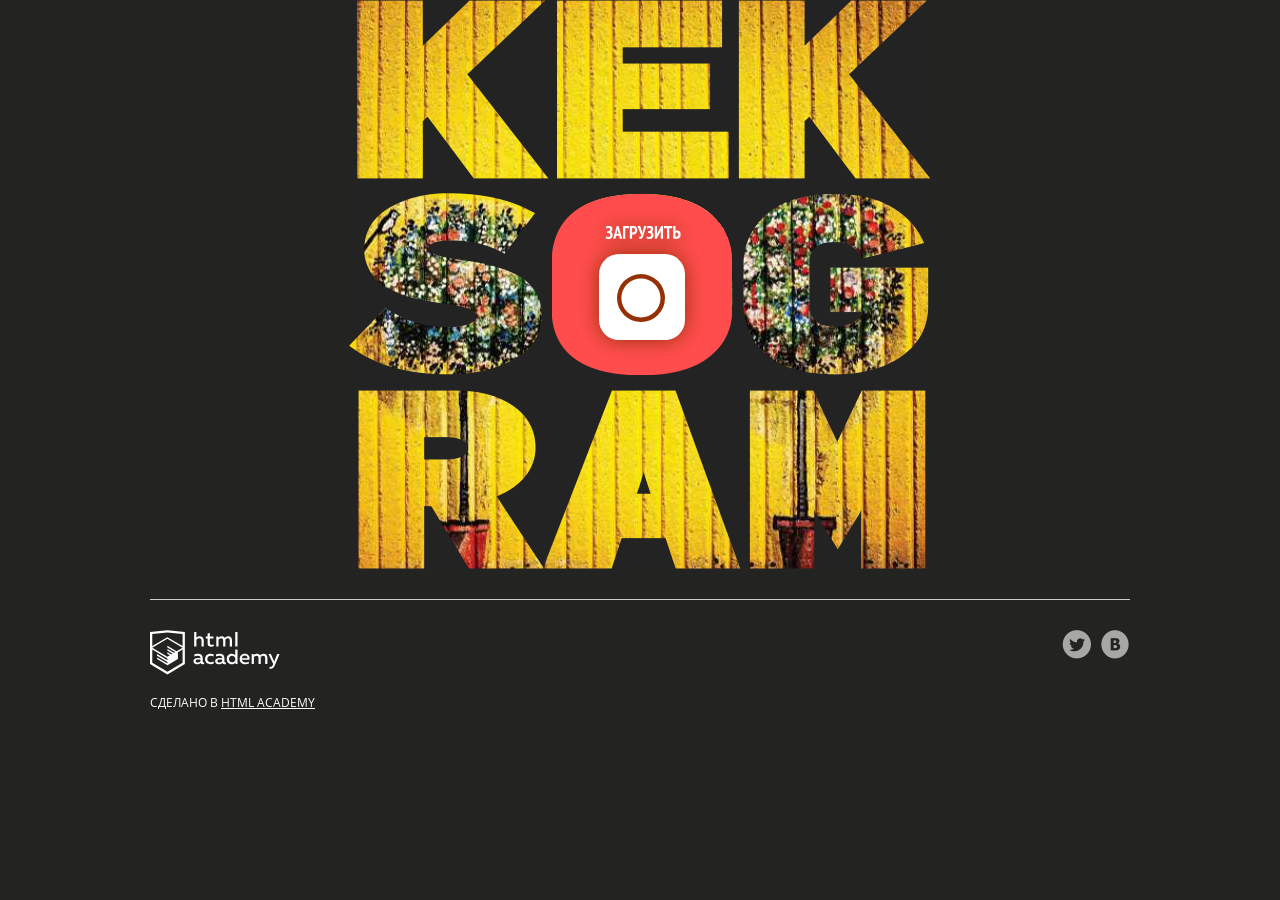
<file: 10/index.html>
<!DOCTYPE html>
<html lang="ru">
<head>
  <meta charset="utf-8">
  <meta name="viewport" content="width=device-width,initial-scale=1">
  <link rel="stylesheet" href="css/normalize.css">
  <link rel="stylesheet" href="css/style.css">
  <link rel="stylesheet" href="./vendor/nouislider/nouislider.css">
  <link rel="shortcut icon" href="favicon.ico" type="image/x-icon">
  <title>Кекстаграм</title>
  <base href="https://htmlacademy-javascript.github.io/1892769-kekstagram-simple-27/10/">
</head>

<body>
  <main>

    <!-- Контейнер для изображений от других пользователей -->
    <section class="pictures  container">
      <h2 class="pictures__title  visually-hidden">Фотографии других пользователей</h2>

      <!-- Поле для загрузки нового изображения на сайт -->
      <section class="img-upload">
        <div class="img-upload__wrapper">
          <h2 class="img-upload__title  visually-hidden">Загрузка фотографии</h2>
          <form class="img-upload__form" id="upload-select-image" method="post" enctype="multipart/form-data" autocomplete="off" action="https://27.javascript.pages.academy/kekstagram-simple">

            <!-- Изначальное состояние поля для загрузки изображения -->
            <fieldset class="img-upload__start">
              <input type="file" id="upload-file" class="img-upload__input  visually-hidden" name="filename" required>
              <label for="upload-file" class="img-upload__label  img-upload__control">Загрузить</label>
            </fieldset>

            <!-- Форма редактирования изображения -->
            <div class="img-upload__overlay  hidden">
              <div class="img-upload__wrapper">
                <div class="img-upload__preview-container">

                  <!-- Изменение размера изображения -->
                  <fieldset class="img-upload__scale  scale">
                    <button type="button" class="scale__control  scale__control--smaller">Уменьшить</button>
                    <input type="text" class="scale__control  scale__control--value" title="Image Scale" name="scale" readonly>
                    <button type="button" class="scale__control  scale__control--bigger">Увеличить</button>
                  </fieldset>

                  <!-- Предварительный просмотр изображения -->
                  <div class="img-upload__preview">
                    <img src="img/upload-default-image.jpg" alt="Предварительный просмотр фотографии">
                  </div>

                  <!-- Изменение глубины эффекта, накладываемого на изображение -->
                  <fieldset class="img-upload__effect-level  effect-level">
                    <input class="effect-level__value" type="number" step="any" name="effect-level" value="">
                    <div class="effect-level__slider"></div>
                  </fieldset>

                  <!-- Кнопка для закрытия формы редактирования изображения -->
                  <button type="reset" class="img-upload__cancel  cancel" id="upload-cancel">Закрыть</button>
                </div>

                <!-- Наложение эффекта на изображение -->
                <fieldset class="img-upload__effects  effects">
                  <ul class="effects__list">
                    <li class="effects__item">
                      <input type="radio" class="effects__radio  visually-hidden" name="effect" id="effect-none" value="none" checked>
                      <label for="effect-none" class="effects__label">
                        <span class="effects__preview  effects__preview--none">Превью фото без эффекта</span>
                        Оригинал
                      </label>
                    </li>
                    <li class="effects__item">
                      <input type="radio" class="effects__radio  visually-hidden" name="effect" id="effect-chrome" value="chrome">
                      <label for="effect-chrome" class="effects__label">
                        <span class="effects__preview  effects__preview--chrome">Превью эффекта Хром</span>
                        Хром
                      </label>
                    </li>
                    <li class="effects__item">
                      <input type="radio" class="effects__radio  visually-hidden" name="effect" id="effect-sepia" value="sepia">
                      <label for="effect-sepia" class="effects__label">
                        <span class="effects__preview  effects__preview--sepia">Превью эффекта Сепия</span>
                        Сепия
                      </label>
                    </li>
                    <li class="effects__item">
                      <input type="radio" class="effects__radio  visually-hidden" name="effect" id="effect-marvin" value="marvin">
                      <label for="effect-marvin" class="effects__label">
                        <span class="effects__preview  effects__preview--marvin">Превью эффекта Марвин</span>
                        Марвин
                      </label>
                    </li>
                    <li class="effects__item">
                      <input type="radio" class="effects__radio  visually-hidden" name="effect" id="effect-phobos" value="phobos">
                      <label for="effect-phobos" class="effects__label">
                        <span class="effects__preview  effects__preview--phobos">Превью эффекта Фобос</span>
                        Фобос
                      </label>
                    </li>
                    <li class="effects__item">
                      <input type="radio" class="effects__radio  visually-hidden" name="effect" id="effect-heat" value="heat">
                      <label for="effect-heat" class="effects__label">
                        <span class="effects__preview  effects__preview--heat">Превью эффекта Зной</span>
                        Зной
                      </label>
                    </li>
                  </ul>
                </fieldset>

                <!-- Добавление комментария к изображению -->
                <fieldset class="img-upload__text text">
                    <textarea class="text__description" name="description" placeholder="Ваш комментарий..." required
                              data-pristine-required-message="Обязательное поле"
                              ></textarea>
                </fieldset>

                <!-- Кнопка для отправки данных на сервер -->
                <button type="submit" class="img-upload__submit" id="upload-submit">Опубликовать</button>
              </div>
            </div>
          </form>
        </div>
      </section>

      <!-- Здесь будут изображения других пользователей -->

    </section>
  </main>

  <footer class="page-footer  container">
    <div class="page-footer__wrapper">
      <div class="page-footer__copyright  copyright">
        <a class="copyright__link  copyright__link--image" href="https://htmlacademy.ru/intensive/javascript"><img src="img/htmla-logo.svg" width="130" height="45" alt="HTML Academy"></a>
        <p>Сделано в <a class="copyright__link  copyright__link--text" href="https://htmlacademy.ru/intensive/javascript">HTML Academy</a></p>
      </div>
      <ul class="page-footer__contacts  contacts">
        <li><a href="https://twitter.com/htmlacademy_ru" class="contacts__link  contacts__link--twitter">Twitter</a></li>
        <li><a href="https://vk.com/htmlacademy" class="contacts__link  contacts__link--vk">VK</a></li>
      </ul>
    </div>
  </footer>

  <!-- Шаблон изображения случайного пользователя -->
  <template id="picture">
    <a href="#" class="picture">
      <img class="picture__img" src="" width="182" height="182" alt="Случайная фотография">
      <p class="picture__info">
        <span class="picture__comments"></span>
        <span class="picture__likes"></span>
      </p>
    </a>
  </template>

  <!-- Сообщение с ошибкой загрузки изображения -->
  <template id="error">
    <section class="error">
      <div class="error__inner inner">
        <h2 class="error__title">Ошибка загрузки файла</h2>
        <button type="button" class="error__button">Попробовать ещё раз</button>
      </div>
    </section>
  </template>

  <!-- Сообщение об успешной загрузке изображения -->
  <template id="success">
    <section class="success">
      <div class="success__inner inner">
        <h2 class="success__title">Изображение успешно загружено</h2>
        <button type="button" class="success__button">Круто!</button>
      </div>
    </section>
  </template>
  <script src="./node_modules/pristinejs/dist/pristine.min.js"></script>
  <script src="./vendor/nouislider/nouislider.js"></script>
  <script src="./js/main.js" type="module"></script>
</body>
</html>
</file>
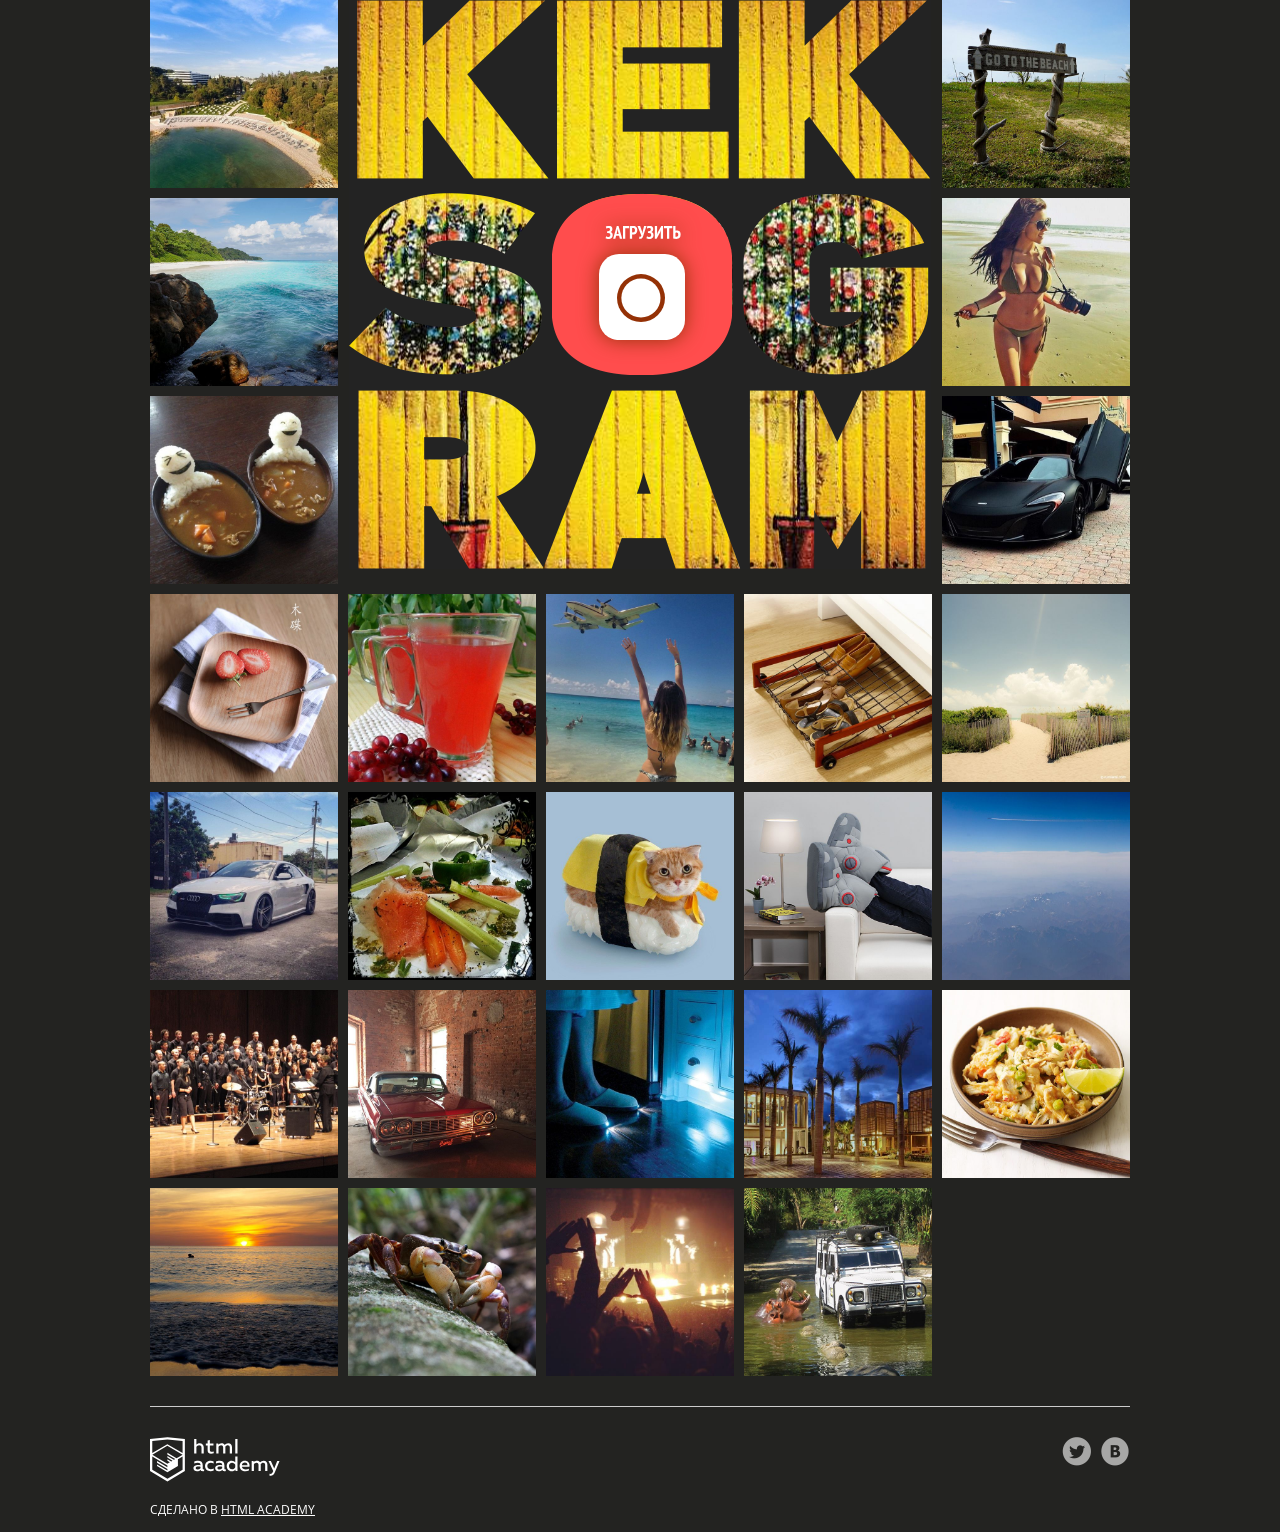
<file: 5/index.html>
<!DOCTYPE html>
<html lang="ru">
<head>
  <meta charset="utf-8">
  <meta name="viewport" content="width=device-width,initial-scale=1">
  <link rel="stylesheet" href="css/normalize.css">
  <link rel="stylesheet" href="css/style.css">
  <link rel="shortcut icon" href="favicon.ico" type="image/x-icon">
  <title>Кекстаграм</title>
  <base href="https://htmlacademy-javascript.github.io/1892769-kekstagram-simple-27/5/">
</head>

<body>
  <main>

    <!-- Контейнер для изображений от других пользователей -->
    <section class="pictures  container">
      <h2 class="pictures__title  visually-hidden">Фотографии других пользователей</h2>

      <!-- Поле для загрузки нового изображения на сайт -->
      <section class="img-upload">
        <div class="img-upload__wrapper">
          <h2 class="img-upload__title  visually-hidden">Загрузка фотографии</h2>
          <form class="img-upload__form" id="upload-select-image" method="post" enctype="multipart/form-data" autocomplete="off">

            <!-- Изначальное состояние поля для загрузки изображения -->
            <fieldset class="img-upload__start">
              <input type="file" id="upload-file" class="img-upload__input  visually-hidden" name="filename" required>
              <label for="upload-file" class="img-upload__label  img-upload__control">Загрузить</label>
            </fieldset>

            <!-- Форма редактирования изображения -->
            <div class="img-upload__overlay  hidden">
              <div class="img-upload__wrapper">
                <div class="img-upload__preview-container">

                  <!-- Изменение размера изображения -->
                  <fieldset class="img-upload__scale  scale">
                    <button type="button" class="scale__control  scale__control--smaller">Уменьшить</button>
                    <input type="text" class="scale__control  scale__control--value" value="55%" title="Image Scale" name="scale" readonly>
                    <button type="button" class="scale__control  scale__control--bigger">Увеличить</button>
                  </fieldset>

                  <!-- Предварительный просмотр изображения -->
                  <div class="img-upload__preview">
                    <img src="img/upload-default-image.jpg" alt="Предварительный просмотр фотографии">
                  </div>

                  <!-- Изменение глубины эффекта, накладываемого на изображение -->
                  <fieldset class="img-upload__effect-level  effect-level">
                    <input class="effect-level__value" type="number" step="any" name="effect-level" value="">
                    <div class="effect-level__slider"></div>
                  </fieldset>

                  <!-- Кнопка для закрытия формы редактирования изображения -->
                  <button type="reset" class="img-upload__cancel  cancel" id="upload-cancel">Закрыть</button>
                </div>

                <!-- Наложение эффекта на изображение -->
                <fieldset class="img-upload__effects  effects">
                  <ul class="effects__list">
                    <li class="effects__item">
                      <input type="radio" class="effects__radio  visually-hidden" name="effect" id="effect-none" value="none" checked>
                      <label for="effect-none" class="effects__label">
                        <span class="effects__preview  effects__preview--none">Превью фото без эффекта</span>
                        Оригинал
                      </label>
                    </li>
                    <li class="effects__item">
                      <input type="radio" class="effects__radio  visually-hidden" name="effect" id="effect-chrome" value="chrome">
                      <label for="effect-chrome" class="effects__label">
                        <span class="effects__preview  effects__preview--chrome">Превью эффекта Хром</span>
                        Хром
                      </label>
                    </li>
                    <li class="effects__item">
                      <input type="radio" class="effects__radio  visually-hidden" name="effect" id="effect-sepia" value="sepia">
                      <label for="effect-sepia" class="effects__label">
                        <span class="effects__preview  effects__preview--sepia">Превью эффекта Сепия</span>
                        Сепия
                      </label>
                    </li>
                    <li class="effects__item">
                      <input type="radio" class="effects__radio  visually-hidden" name="effect" id="effect-marvin" value="marvin">
                      <label for="effect-marvin" class="effects__label">
                        <span class="effects__preview  effects__preview--marvin">Превью эффекта Марвин</span>
                        Марвин
                      </label>
                    </li>
                    <li class="effects__item">
                      <input type="radio" class="effects__radio  visually-hidden" name="effect" id="effect-phobos" value="phobos">
                      <label for="effect-phobos" class="effects__label">
                        <span class="effects__preview  effects__preview--phobos">Превью эффекта Фобос</span>
                        Фобос
                      </label>
                    </li>
                    <li class="effects__item">
                      <input type="radio" class="effects__radio  visually-hidden" name="effect" id="effect-heat" value="heat">
                      <label for="effect-heat" class="effects__label">
                        <span class="effects__preview  effects__preview--heat">Превью эффекта Зной</span>
                        Зной
                      </label>
                    </li>
                  </ul>
                </fieldset>

                <!-- Добавление комментария к изображению -->
                <fieldset class="img-upload__text text">
                    <textarea class="text__description" name="description" placeholder="Ваш комментарий..."></textarea>
                </fieldset>

                <!-- Кнопка для отправки данных на сервер -->
                <button type="submit" class="img-upload__submit" id="upload-submit">Опубликовать</button>
              </div>
            </div>
          </form>
        </div>
      </section>

      <!-- Здесь будут изображения других пользователей -->

    </section>
  </main>

  <footer class="page-footer  container">
    <div class="page-footer__wrapper">
      <div class="page-footer__copyright  copyright">
        <a class="copyright__link  copyright__link--image" href="https://htmlacademy.ru/intensive/javascript"><img src="img/htmla-logo.svg" width="130" height="45" alt="HTML Academy"></a>
        <p>Сделано в <a class="copyright__link  copyright__link--text" href="https://htmlacademy.ru/intensive/javascript">HTML Academy</a></p>
      </div>
      <ul class="page-footer__contacts  contacts">
        <li><a href="https://twitter.com/htmlacademy_ru" class="contacts__link  contacts__link--twitter">Twitter</a></li>
        <li><a href="https://vk.com/htmlacademy" class="contacts__link  contacts__link--vk">VK</a></li>
      </ul>
    </div>
  </footer>

  <!-- Шаблон изображения случайного пользователя -->
  <template id="picture">
    <a href="#" class="picture">
      <img class="picture__img" src="" width="182" height="182" alt="Случайная фотография">
      <p class="picture__info">
        <span class="picture__comments"></span>
        <span class="picture__likes"></span>
      </p>
    </a>
  </template>

  <!-- Сообщение с ошибкой загрузки изображения -->
  <template id="error">
    <section class="error">
      <div class="error__inner">
        <h2 class="error__title">Ошибка загрузки файла</h2>
        <button type="button" class="error__button">Попробовать ещё раз</button>
      </div>
    </section>
  </template>

  <!-- Сообщение об успешной загрузке изображения -->
  <template id="success">
    <section class="success">
      <div class="success__inner">
        <h2 class="success__title">Изображение успешно загружено</h2>
        <button type="button" class="success__button">Круто!</button>
      </div>
    </section>
  </template>
  <script src="./js/main.js" type="module"></script>
</body>
</html>
</file>
<file: 10/css/style.css>
/* Общие стили. Каркас
  ========================================================================== */

@font-face {
  font-family: "Open Sans";
  src: url("../fonts/OpenSansCondensed-Bold.woff2") format("woff2"),
      url("../fonts/OpenSansCondensed-Bold.woff") format("woff");
  font-weight: 700;
  font-style: normal;
  font-display: swap;
}

@font-face {
  font-family: "Open Sans";
  src: url("../fonts/OpenSans-Regular.woff2") format("woff2"),
      url("../fonts/OpenSans-Regular.woff") format("woff");
  font-weight: 400;
  font-style: normal;
  font-display: swap;
}

*,
*::before,
*::after {
  -webkit-box-sizing: border-box;
          box-sizing: border-box;
}

body {
  font-family: "Open Sans", "Arial", sans-serif;
  font-weight: 400;
  font-size: 14px;
  line-height: 20px;
  color: #ffffff;
  text-transform: uppercase;

  background-color: #232321;
}

main {
  position: relative;
}

.content-box-component {
  -webkit-box-sizing: content-box;
          box-sizing: content-box;
}

.container {
  width: 1360px;
  margin: 0 auto;
}

.modal-open {
  height: 100vh;
  overflow: hidden;
}


/**
  * Кнопка закрытия модального окна
  */

.cancel {
  display: block;
  margin: 0;
  padding: 0;

  width: 42px;
  height: 42px;

  font-size: 0;

  background-color: rgba(255, 255, 255, 0.2);
  background-image: url("../img/icon-cross.svg");
  background-position: center;
  background-repeat: no-repeat;

  border: 0;
  border-radius: 2px;

  opacity: 0.6;
}

.cancel:hover,
.cancel:focus {
  background-color: rgba(255, 255, 255, 0.4);
  opacity: 1;
}

.cancel:active {
  -webkit-transform: translateY(1px);
      -ms-transform: translateY(1px);
          transform: translateY(1px);
}


/**
  * Оверлей под экранами
  */

.overlay {
  position: fixed;
  top: 0;
  left: 0;
  z-index: 2;

  -webkit-box-sizing: border-box;
          box-sizing: border-box;

  width: 100%;
  height: 100%;
  padding-top: 60px;
  overflow: auto;

  background-color: rgba(0, 0, 0, 0.8);
}


/* Блок с фильтрами изображений других пользователей
    ========================================================================== */

.img-filters {
  padding: 20px 0;

  display: -webkit-box;
  display: -ms-flexbox;
  display: flex;

  -webkit-box-pack: center;
      -ms-flex-pack: center;
    justify-content: center;
}

.img-filters--inactive {
  opacity: 0;
}

.img-filters__button {
  padding: 5px 15px;

  font-family: "Open Sans", "Arial", sans-serif;
  font-weight: 700;
  font-size: 18px;
  line-height: auto;
  text-transform: uppercase;

  cursor: pointer;
  background-color: #232321;
  border: none;
}

.img-filters__button:active,
.img-filters__button--active {
  color: #ff4e4e;

  background-color: #ffffff;
  border-radius: 2px;
}

.img-filters__label {
  padding: 5px 15px;

  font-family: "Open Sans", "Arial", sans-serif;
  font-weight: 700;
  font-size: 18px;
  line-height: auto;

  cursor: pointer;
}

.img-filters__radio:focus + .img-filters__label {
  outline: auto 5px highlight;
}

.img-filters__radio:checked + .img-filters__label {
  color: #ff4e4e;
  text-decoration: none;

  background-color: #ffffff;
  border-radius: 2px;
}


/* Блок, в котором размещаются фотографии других пользователей
    ========================================================================== */

.pictures {
  display: -ms-grid;
  display: grid;
  grid-gap: 10px;

  -ms-grid-columns: (1fr)[7];
      grid-template-columns: repeat(7, 1fr);
}

.picture {
  position: relative;
  line-height: 0;
}

.picture__img {
  max-width: auto;
  width: 100%;
  height: auto;
}

.picture__info {
  display: none;

  margin: 0;
  padding: 15px;
  position: absolute;
  bottom: 10px;
  left: 50%;

  background-color: rgba(0, 0, 0, 0.5);
  border-radius: 5px;

  -webkit-transform: translateX(-50%);
      -ms-transform: translateX(-50%);
          transform: translateX(-50%);
}

.picture:hover .picture__info,
.picture:focus .picture__info {
  display: -webkit-box;
  display: -ms-flexbox;
  display: flex;
}

.picture__comments,
.picture__likes {
  padding-left: 30px;
  position: relative;

  font-family: "Open Sans", "Arial", sans-serif;
  font-weight: 400;
  color: #ffffff;
}

.picture__comments {
  margin-right: 10px;
}

.picture__comments::before,
.picture__likes::before {
  content: "";
  position: absolute;
  left: 5px;
  top: -7px;

  background-image: url("../img/sprite.png");
  background-repeat: no-repeat;
}

.picture__comments::before {
  width: 20px;
  height: 16px;

  background-position: -5px -5px;
}

.picture__likes::before {
  width: 20px;
  height: 16px;

  background-position: -5px -31px;
}


/* Поле для загрузки нового изображения
    ========================================================================== */

.img-upload {
  -ms-grid-column: 3;
  -ms-grid-column-span: 3;
  grid-column: 3 / span 3;

  -ms-grid-row: 1;
  -ms-grid-row-span: 3;
  grid-row: 1 / span 3;
}

.img-upload__wrapper {
  margin: 0 auto;
  padding-bottom: 60px;
  width: 582px;

  text-align: center;
}

.img-upload__form {
  position: relative;
  min-height: 569px;

  background-color: #eed21e;
  background-image: url("../img/logo-background-1.jpg");
  background-repeat: no-repeat;
  background-position: center;

  border: none;
}

.img-upload__start {
  position: relative;

  margin: 0;
  padding: 0;
  min-height: 569px;

  background-image: url("../img/logo-mask.png");
  background-repeat: no-repeat;
  background-position: center;

  border: none;
}

.img-upload__label {
  position: absolute;

  top: 194px;
  left: 203px;

  width: 180px;
  height: 181px;

  font-size: 0;

  background-image: url("../img/upload-button-bg.png");
  background-repeat: no-repeat;
  background-position: center;

  cursor: pointer;
}

.img-upload__label::after {
  content: "";
  position: absolute;

  top: 32px;
  left: 47px;

  width: 86px;
  height: 114px;

  background-image: url("../img/upload-button.svg");
  background-repeat: no-repeat;
  background-position: center;

  -webkit-filter: drop-shadow(0 0 10px #943106);
          filter: drop-shadow(0 0 10px #943106);
}

.img-upload__label:hover::after,
.img-upload__label:active::after {
  -webkit-filter: drop-shadow(0 0 10px #622104);
          filter: drop-shadow(0 0 10px #622104);

  -webkit-transform: scale(1.1);
      -ms-transform: scale(1.1);
          transform: scale(1.1);
}

.img-upload__input:focus + .img-upload__label {
  outline: auto 5px highlight;
}


/* Окно для редактирования изображения
    ========================================================================== */

.img-upload__overlay {
  position: fixed;
  top: 0;
  left: 0;
  z-index: 2;

  -webkit-box-sizing: border-box;
          box-sizing: border-box;

  width: 100%;
  height: 100%;

  padding-top: 60px;
  overflow: auto;

  background-color: rgba(0, 0, 0, 0.8);
}

.img-upload__preview-container {
  position: relative;
  margin-bottom: 30px;
}


/**
  * Кнопки изменения масштаба изобраения
  */

.img-upload__scale {
  position: absolute;
  top: 0;
  left: 50%;
  z-index: 1;

  font-family: "Open Sans", "Arial", sans-serif;
  font-weight: 400;

  -webkit-transform: translateX(-50%);
      -ms-transform: translateX(-50%);
          transform: translateX(-50%);
}

.scale {
  margin: 0;
  padding: 10px;

  font-size: 0;
  border: 0;
}

.scale__control {
  position: relative;

  width: 33px;
  height: 33px;
  margin: 0;
  padding: 0;

  text-align: center;
  vertical-align: middle;

  background-color: rgba(0, 0, 0, 0.6);
  border: 0;
}

.scale__control:hover,
.scale__control:focus {
  background-color: rgba(0, 0, 0, 0.3);
}

.scale__control:active {
  -webkit-transform: translateY(1px);
      -ms-transform: translateY(1px);
          transform: translateY(1px);
}

.scale__control--smaller {
  border-radius: 50% 0 0 50%;
}

.scale__control--smaller::before {
  content: "–";
  position: absolute;
  top: 50%;
  left: 50%;

  font-size: 20px;
  line-height: 0;
  color: #ffffff;

  -webkit-transform: translate(-50%, -50%);
      -ms-transform: translate(-50%, -50%);
          transform: translate(-50%, -50%);
}

.scale__control--value {
  width: 60px;

  font-size: 16px;
  color: #ffffff;

  border: solid rgba(255, 255, 255, 0.5);
  border-width: 0 2px;
}

.scale__control--bigger {
  border-radius: 0 50% 50% 0;
}

.scale__control--bigger::before {
  content: "+";
  position: absolute;
  top: 50%;
  left: 50%;

  font-size: 20px;
  line-height: 0;
  color: #ffffff;

  -webkit-transform: translate(-50%, -50%);
      -ms-transform: translate(-50%, -50%);
          transform: translate(-50%, -50%);
}


/**
  * Превью изображения
  */

.img-upload__preview {
  display: -webkit-box;
  display: -ms-flexbox;
  display: flex;
  -webkit-box-align: center;
      -ms-flex-align: center;
        align-items: center;
  -webkit-box-pack: center;
      -ms-flex-pack: center;
    justify-content: center;

  width: 600px;
  height: 600px;

  background-color: #ffffff;
}

.img-upload__preview img {
  display: block;
  max-width: 600px;
  max-height: 600px;
}


/**
  * Шкала регулирования глубины фильтра
  */

.effect-level {
  position: absolute;
  bottom: 9px;
  left: 50%;

  padding: 7px 11px 0;

  width: 495px;
  height: 34px;

  font-size: 12px;
  text-align: center;
  color: #ffffff;
  white-space: nowrap;

  background-color: rgba(0, 0, 0, 0.6);
  border-radius: 34px;

  -webkit-transform: translateX(-50%);
      -ms-transform: translateX(-50%);
          transform: translateX(-50%);
}

.effect-level .noUi-target {
  border-radius: 16px;
}

.effect-level .noUi-connects {
  border-radius: 13px;
}

.effect-level .noUi-connect {
  background: #ffe753;
}

.effect-level__value {
  display: none;
}


/**
  * Блок с эффектами, которые можно применить к изображению
  */

.effects {
  margin: 0;
  padding: 0;
  margin-bottom: 30px;
  border: none;
}

.effects__list {
  margin: 0;
  padding: 0;

  display: -webkit-box;
  display: -ms-flexbox;
  display: flex;

  -webkit-box-pack: center;
      -ms-flex-pack: center;
    justify-content: center;

  list-style: none;
  text-align: center;
}

.effects__item {
  margin-right: 5px;
}

.effects__label {
  font-family: "Open Sans", "Arial", sans-serif;
  font-weight: 700;

  cursor: pointer;
}

.effects__label:hover,
.effects__label:focus,
.effects__radio:checked + .effects__label {
  color: #ffe753;
}

.effects__preview {
  display: block;
  width: 70px;
  height: 70px;
  margin-bottom: 5px;

  overflow: hidden;

  font-size: 0;

  background-color: #314359;
  background-image: url("../img/upload-default-image.jpg");
  background-repeat: no-repeat;
  background-position: center;
  background-size: 100% auto;

  border: solid 5px transparent;
  border-radius: 5px;
}

.effects__preview:last-of-type {
  margin-right: 0;
}

.effects__radio:checked + .effects__label .effects__preview {
  border: 5px solid #ffe753;
}

.effects__radio:focus + .effects__label .effects__preview {
  outline: auto 5px highlight;
}

.effects__preview--chrome {
  -webkit-filter: grayscale(1);
          filter: grayscale(1);
}

.effects__preview--sepia {
  -webkit-filter: sepia(1);
          filter: sepia(1);
}

.effects__preview--marvin {
  -webkit-filter: invert(100%);
          filter: invert(100%);
}

.effects__preview--phobos {
  -webkit-filter: blur(3px);
          filter: blur(3px);
}

.effects__preview--heat {
  -webkit-filter: brightness(3);
          filter: brightness(3);
}


/**
  * Блок добавления хэштегов и комментария к изображению
  */

.text {
  margin: 0;
  padding: 0 0 48px 0;
  position: relative;
  text-align: center;
  border: none;
}

.text__hashtags {
  width: 450px;

  margin: 0 auto;
  margin-bottom: 20px;
  padding: 5px 10px;

  font-family: "Open Sans", "Arial", sans-serif;
  font-weight: 400;
  color: #000000;

  border-radius: 5px;
}

.text__description {
  width: 450px;
  height: 100px;

  margin: 0 auto;
  padding: 15px 10px;

  font-family: "Open Sans", "Arial", sans-serif;
  font-weight: 400;
  color: #000000;

  border-radius: 5px;
}

.text__error {
  position: absolute;
  bottom: 0;
  left: 50%;
  transform: translateX(-50%);
}

/**
  * Кнопка для отправки изображения
  */

.img-upload__submit {
  padding: 10px 20px;

  color: #ffe753;
  text-align: center;
  text-transform: uppercase;
  font-family: "Open Sans", "Arial", sans-serif;
  font-weight: 700;

  background-color: rgba(255, 231, 82, 0.2);

  border: 0;
  border-radius: 4px;
}

.img-upload__submit:hover,
.img-upload__submit:focus {
  background-color: rgba(255, 231, 82, 0.4);
}

.img-upload__submit:active {
  -webkit-transform: translateY(1px);
      -ms-transform: translateY(1px);
          transform: translateY(1px);
}

.img-upload__submit:disabled,
.img-upload__submit--disabled {
  opacity: 0.3;
}


/*
  * Кнопка для закрытия окна редактирования изображения
  */

.img-upload__cancel {
  position: absolute;
  top: 0;
  left: 610px;
}

.img-upload__cancel:active {
  -webkit-transform: translateY(1px);
      -ms-transform: translateY(1px);
          transform: translateY(1px);
}


/* Окно полноэкранного просмотра изображения
    ========================================================================== */

.big-picture__preview {
  position: absolute;
  top: 60px;
  left: 50%;

  max-width: 600px;
  min-height: 600px;

  padding-bottom: 60px;

  -webkit-transform: translateX(-50%);
      -ms-transform: translateX(-50%);
          transform: translateX(-50%);
}

.big-picture__img img {
  display: block;
}

.social {
  display: -webkit-box;
  display: -ms-flexbox;
  display: flex;

  -webkit-box-orient: vertical;
  -webkit-box-direction: normal;
      -ms-flex-direction: column;
          flex-direction: column;

  max-width: 600px;

  color: #000000;
  font-family: "Open Sans", "Arial", sans-serif;
  font-weight: 400;
  text-transform: none;

  background-color: #ffffff;
}


/*
  * Подпись к изображению
  */

.social__header {
  padding: 15px 15px;

  display: -webkit-box;
  display: -ms-flexbox;
  display: flex;

  -webkit-box-pack: start;
      -ms-flex-pack: start;
    justify-content: flex-start;

  -webkit-box-align: center;
      -ms-flex-align: center;
        align-items: center;

  border-bottom: 1px solid #cccccc;
}

.social__picture {
  display: block;
  -ms-flex-negative: 0;
        flex-shrink: 0;
  margin-right: 15px;
}

.social__caption {
  margin: 0;
  margin-right: 15px;
}

.social__likes {
  margin: 0;
  margin-left: auto;
  min-width: 125px;
}

.likes-count {
  position: relative;
  padding-left: 30px;

  color: #f48181;

  cursor: pointer;
}

.likes-count:hover {
  color: #e90000;
}

.likes-count::before {
  content: "";
  position: absolute;

  top: 3px;
  left: 5px;

  width: 20px;
  height: 18px;

  background-image: url("../img/sprite.png");
  background-repeat: no-repeat;

  background-position: -5px -56px;
  opacity: 0.5;
}

.likes-count:hover::before,
.likes-count:focus::before {
  opacity: 1;
}

.likes-count:active::before,
.likes-count--active::before {
  opacity: 1;
  background-position: -5px -81px;
}


/*
  * Комментарии к изображению
  */

.social__comments {
  -ms-flex-preferred-size: 100%;
                flex-basis: 100%;

  list-style: none;

  margin: 0;
  padding: 0;
  padding-top: 20px;
}

.social__comment {
  padding-left: 15px;
  padding-right: 15px;
  padding-bottom: 20px;

  display: -webkit-box;
  display: -ms-flexbox;
  display: flex;

  -webkit-box-align: center;
      -ms-flex-align: center;
        align-items: center;
}

.social__comment-count {
  padding-top: 20px;
  padding-left: 65px;
}

.social__comments-loader {
  padding: 0;
  padding-left: 65px;
  padding-bottom: 20px;
  position: relative;

  text-align: left;
  color: #3b77c0;

  background: none;
  border: none;
}

.comments-loader {
  text-align: left;
  color: #3b77c0;

  background: none;
  border: none;
}

.social__text {
  margin: 0;
}


/**
  * Спиннер загрузки комментариев и его анимация
  */

.spinner::after,
.comments-loader:active::after {
  content: "";
  position: absolute;
  left: 200px;
  top: 7px;

  color: #3b77c0;
  font-size: 6px;

  width: 1em;
  height: 1em;
  border-radius: 50%;

  animation: spinner 1.3s infinite linear;
  transform: translateZ(0);
}

@keyframes spinner {
  0%,
  100% {
    box-shadow: 0em -2.6em 0em 0em #3b77c0, 1.8em -1.8em 0 0em rgba(51,102,204, 0.2), 2.5em 0em 0 0em rgba(51,102,204, 0.2), 1.75em 1.75em 0 0em rgba(51,102,204, 0.2), 0em 2.5em 0 0em rgba(51,102,204, 0.2), -1.8em 1.8em 0 0em rgba(51,102,204, 0.2), -2.6em 0em 0 0em rgba(51,102,204, 0.5), -1.8em -1.8em 0 0em rgba(51,102,204, 0.7);
  }
  12.5% {
    box-shadow: 0em -2.6em 0em 0em rgba(51,102,204, 0.7), 1.8em -1.8em 0 0em #3b77c0, 2.5em 0em 0 0em rgba(51,102,204, 0.2), 1.75em 1.75em 0 0em rgba(51,102,204, 0.2), 0em 2.5em 0 0em rgba(51,102,204, 0.2), -1.8em 1.8em 0 0em rgba(51,102,204, 0.2), -2.6em 0em 0 0em rgba(51,102,204, 0.2), -1.8em -1.8em 0 0em rgba(51,102,204, 0.5);
  }
  25% {
    box-shadow: 0em -2.6em 0em 0em rgba(51,102,204, 0.5), 1.8em -1.8em 0 0em rgba(51,102,204, 0.7), 2.5em 0em 0 0em #3b77c0, 1.75em 1.75em 0 0em rgba(51,102,204, 0.2), 0em 2.5em 0 0em rgba(51,102,204, 0.2), -1.8em 1.8em 0 0em rgba(51,102,204, 0.2), -2.6em 0em 0 0em rgba(51,102,204, 0.2), -1.8em -1.8em 0 0em rgba(51,102,204, 0.2);
  }
  37.5% {
    box-shadow: 0em -2.6em 0em 0em rgba(51,102,204, 0.2), 1.8em -1.8em 0 0em rgba(51,102,204, 0.5), 2.5em 0em 0 0em rgba(51,102,204, 0.7), 1.75em 1.75em 0 0em #3b77c0, 0em 2.5em 0 0em rgba(51,102,204, 0.2), -1.8em 1.8em 0 0em rgba(51,102,204, 0.2), -2.6em 0em 0 0em rgba(51,102,204, 0.2), -1.8em -1.8em 0 0em rgba(51,102,204, 0.2);
  }
  50% {
    box-shadow: 0em -2.6em 0em 0em rgba(51,102,204, 0.2), 1.8em -1.8em 0 0em rgba(51,102,204, 0.2), 2.5em 0em 0 0em rgba(51,102,204, 0.5), 1.75em 1.75em 0 0em rgba(51,102,204, 0.7), 0em 2.5em 0 0em #3b77c0, -1.8em 1.8em 0 0em rgba(51,102,204, 0.2), -2.6em 0em 0 0em rgba(51,102,204, 0.2), -1.8em -1.8em 0 0em rgba(51,102,204, 0.2);
  }
  62.5% {
    box-shadow: 0em -2.6em 0em 0em rgba(51,102,204, 0.2), 1.8em -1.8em 0 0em rgba(51,102,204, 0.2), 2.5em 0em 0 0em rgba(51,102,204, 0.2), 1.75em 1.75em 0 0em rgba(51,102,204, 0.5), 0em 2.5em 0 0em rgba(51,102,204, 0.7), -1.8em 1.8em 0 0em #3b77c0, -2.6em 0em 0 0em rgba(51,102,204, 0.2), -1.8em -1.8em 0 0em rgba(51,102,204, 0.2);
  }
  75% {
    box-shadow: 0em -2.6em 0em 0em rgba(51,102,204, 0.2), 1.8em -1.8em 0 0em rgba(51,102,204, 0.2), 2.5em 0em 0 0em rgba(51,102,204, 0.2), 1.75em 1.75em 0 0em rgba(51,102,204, 0.2), 0em 2.5em 0 0em rgba(51,102,204, 0.5), -1.8em 1.8em 0 0em rgba(51,102,204, 0.7), -2.6em 0em 0 0em #3b77c0, -1.8em -1.8em 0 0em rgba(51,102,204, 0.2);
  }
  87.5% {
    box-shadow: 0em -2.6em 0em 0em rgba(51,102,204, 0.2), 1.8em -1.8em 0 0em rgba(51,102,204, 0.2), 2.5em 0em 0 0em rgba(51,102,204, 0.2), 1.75em 1.75em 0 0em rgba(51,102,204, 0.2), 0em 2.5em 0 0em rgba(51,102,204, 0.2), -1.8em 1.8em 0 0em rgba(51,102,204, 0.5), -2.6em 0em 0 0em rgba(51,102,204, 0.7), -1.8em -1.8em 0 0em #3b77c0;
  }
}


/*
  * Форма для отправки комментария
  */

.social__footer {
  border-top: 1px solid #cccccc;
}

.big-picture__cancel {
  position: absolute;
  top: 0;
  left: 100%;

  margin-left: 10px;
}

.social__footer {
  position: relative;

  display: -webkit-box;
  display: -ms-flexbox;
  display: flex;

  padding: 15px;
}

.social__footer-commentor {
  display: block;

  margin-right: 15px;
}

.social__footer-text {
  width: 100%;

  border: none;
}

.social__footer-btn {
  position: absolute;
  right: 15px;
  top: 50%;

  width: 34px;
  height: 34px;

  font-size: 0;

  background-image: url("../img/sprite.png");
  background-repeat: no-repeat;
  background-position: -5px -106px;

  opacity: 0.6;

  -webkit-transform: translateY(-50%);
      -ms-transform: translateY(-50%);
          transform: translateY(-50%);

  border: none;
}

.social__footer-btn:hover,
.social__footer-btn:focus {
  opacity: 1;
}

.social__footer-btn:active,
.social__footer-btn--active {
  opacity: 1;
  background-position: -5px -149px;
}


/* Подвал сайта
    ========================================================================== */

.page-footer {
  margin-top: 30px;
  padding-top: 30px;
  border-top: solid 1px #cccccc;
}

.page-footer__wrapper {
  display: -webkit-box;
  display: -ms-flexbox;
  display: flex;

  -webkit-box-align: start;
      -ms-flex-align: start;
        align-items: flex-start;

  -webkit-box-pack: justify;
      -ms-flex-pack: justify;
    justify-content: space-between;
}


/*
  * Копирайт Академии
  */

.copyright {
  font-size: 12px;
}

.copyright__link--image:hover,
.copyright__link--image:focus {
  opacity: 0.6;
}

.copyright__link--text {
  color: #ffffff;
}

.copyright__link--text:hover,
.copyright__link--text:focus {
  opacity: 0.6;
}

.page-footer__contacts {
  background-color: inherit;
}


/*
  * Ссылки на социальные сети
  */

.contacts {
  margin: 0;
  padding: 0;
  list-style: none;

  display: -webkit-box;
  display: -ms-flexbox;
  display: flex;
}

.contacts__link {
  display: block;

  width: 29px;
  height: 29px;
  margin-left: 10px;

  font-size: 0;

  background-image: url("../img/sprite.png");
  background-repeat: no-repeat;

  opacity: 0.6;
  cursor: pointer;
}

.contacts__link:hover,
.contacts__link:focus {
  opacity: 1;
}

.contacts__link--twitter {
  background-position: -5px -270px;
}

.contacts__link--vk {
  background-position: -5px -309px;
}


/* Экраны с сообщениями для пользователя
    ========================================================================== */

.img-upload__message {
  position: absolute;
  z-index: 2;
  left: 50%;
  top: 0;

  padding-top: 250px;

  width: 600px;
  height: 100%;

  font-family: "Open Sans", "Arial", sans-serif;
  text-align: center;
  font-weight: 700;
  font-size: 20px;
  color: #ffe753;

  background-color: #3c3614;
  transform: translateX(-50%);
}


/**
  * Экраны ошибки и успеха загрузки изображения
  */

.error,
.success {
  position: fixed;
  display: flex;
  justify-content: center;
  align-items: flex-start;

  left: 0;
  top: 0;
  right: 0;
  bottom: 0;
  z-index: 10;

  background-color: rgba(0, 0, 0, 0.8);
}

.error__inner,
.success__inner {
  position: relative;
  width: 600px;
  padding: 50px 20px;
  padding-top: 150px;
  margin-top: 200px;

  display: flex;
  flex-direction: column;
  justify-content: center;
  align-items: center;

  font-family: "Open Sans", "Arial", sans-serif;
  text-align: center;
  font-weight: 700;
  font-size: 20px;
  color: #ffe753;

  background-color: #3c3614;
  border-radius: 10px;
}

.success__inner {
  padding: 100px 20px;
  padding-bottom: 75px;
}

.error__title {
  position: relative;

  margin: 0;
  margin-bottom: 50px;

  font-size: 32px;
}

.success__title {
  margin: 0;
  margin-bottom: 50px;

  font-size: 32px;
}

.error__title::before {
  content: "";
  position: absolute;

  width: 59px;
  height: 52px;

  top: -100px;
  left: 50%;

  background-image: url("../img/icon-warning.svg");

  -webkit-transform: translateX(-50%);
      -ms-transform: translateX(-50%);
          transform: translateX(-50%);
}

.error__button,
.success__button {
  padding: 5px 10px;

  color: #ffffff;
  text-transform: uppercase;

  background: transparent;
  border: 2px solid #ffffff;
  border-radius: 5px;
}

.error__button:hover,
.error__button:focus,
.success__button:hover,
.success__button:focus {
  opacity: 0.8;
}

.error__button:active,
.success__button:active {
  opacity: 0.6;
}


/**
  * Экран загрузки изображения
  */

.img-upload__message--loading::before {
  content: "";
  position: absolute;
  bottom: 40%;
  left: 50%;

  width: 300px;
  height: 10px;

  background-color: #8a7d2d;

  -webkit-transform: translateX(-50%);
      -ms-transform: translateX(-50%);
          transform: translateX(-50%);
}

.img-upload__message--loading::after {
  content: "";
  position: absolute;
  bottom: 40%;
  left: 50%;

  width: 200px;
  height: 10px;

  background-color: #ffe753;

  -webkit-transform: translateX(-50%);
      -ms-transform: translateX(-50%);
          transform: translateX(-50%);
}


/* Адаптивности чуток
    ========================================================================== */

@media (min-width: 1024px) {
  .img-upload__wrapper {
    padding-bottom: 0;
  }
}

@media (min-width: 1024px) and (max-width: 1359px) {
  .container {
    width: 980px;
  }

  .pictures {
    -ms-grid-columns: (1fr)[5];
    grid-template-columns: repeat(5, 1fr);
  }

  .img-upload {
    -ms-grid-column: 2;
    -ms-grid-column-span: 3;
    grid-column: 2 / span 3;

    -ms-grid-row: 1;
    -ms-grid-row-span: 3;
    grid-row: 1 / span 3;
  }
}

@media (min-width: 0) and (max-width: 1023px) {
  .container {
    width: 600px;
  }

  .pictures {
    -ms-grid-columns: (1fr)[3];
    grid-template-columns: repeat(3, 1fr);
  }

  .img-upload {
    -ms-grid-column: 1;
    -ms-grid-column-span: 3;
    grid-column: 1 / span 3;

    -ms-grid-row: 1;
    -ms-grid-row-span: 3;
    grid-row: 1 / span 3;
  }
}

.visually-hidden {
  position: absolute;

  width: 1px;
  height: 1px;
  margin: -1px;
  border: 0;
  padding: 0;

  white-space: nowrap;

  -webkit-clip-path: inset(100%);
          clip-path: inset(100%);

  clip: rect(0 0 0 0);
  overflow: hidden;
}

.hidden {
  display: none;
}
</file>
<file: 10/vendor/nouislider/nouislider.css>
/*! nouislider - 15.6.0 - 05/01/2022 */
/* Functional styling;
 * These styles are required for noUiSlider to function.
 * You don't need to change these rules to apply your design.
 */
 .noUi-target,
 .noUi-target * {
   -webkit-touch-callout: none;
   -webkit-tap-highlight-color: rgba(0, 0, 0, 0);
   -webkit-user-select: none;
   -ms-touch-action: none;
   touch-action: none;
   -ms-user-select: none;
   -moz-user-select: none;
   user-select: none;
   -moz-box-sizing: border-box;
   box-sizing: border-box;
 }
 .noUi-target {
   position: relative;
 }
 .noUi-base,
 .noUi-connects {
   width: 100%;
   height: 100%;
   position: relative;
   z-index: 1;
 }
 /* Wrapper for all connect elements.
  */
 .noUi-connects {
   overflow: hidden;
   z-index: 0;
 }
 .noUi-connect,
 .noUi-origin {
   will-change: transform;
   position: absolute;
   z-index: 1;
   top: 0;
   right: 0;
   height: 100%;
   width: 100%;
   -ms-transform-origin: 0 0;
   -webkit-transform-origin: 0 0;
   -webkit-transform-style: preserve-3d;
   transform-origin: 0 0;
   transform-style: flat;
 }
 /* Offset direction
  */
 .noUi-txt-dir-rtl.noUi-horizontal .noUi-origin {
   left: 0;
   right: auto;
 }
 /* Give origins 0 height/width so they don't interfere with clicking the
  * connect elements.
  */
 .noUi-vertical .noUi-origin {
   top: -100%;
   width: 0;
 }
 .noUi-horizontal .noUi-origin {
   height: 0;
 }
 .noUi-handle {
   -webkit-backface-visibility: hidden;
   backface-visibility: hidden;
   position: absolute;
 }
 .noUi-touch-area {
   height: 100%;
   width: 100%;
 }
 .noUi-state-tap .noUi-connect,
 .noUi-state-tap .noUi-origin {
   -webkit-transition: transform 0.3s;
   transition: transform 0.3s;
 }
 .noUi-state-drag * {
   cursor: inherit !important;
 }
 /* Slider size and handle placement;
  */
 .noUi-horizontal {
   height: 18px;
 }
 .noUi-horizontal .noUi-handle {
   width: 34px;
   height: 28px;
   right: -17px;
   top: -6px;
 }
 .noUi-vertical {
   width: 18px;
 }
 .noUi-vertical .noUi-handle {
   width: 28px;
   height: 34px;
   right: -6px;
   bottom: -17px;
 }
 .noUi-txt-dir-rtl.noUi-horizontal .noUi-handle {
   left: -17px;
   right: auto;
 }
 /* Styling;
  * Giving the connect element a border radius causes issues with using transform: scale
  */
 .noUi-target {
   background: #FAFAFA;
   border-radius: 4px;
   border: 1px solid #D3D3D3;
   box-shadow: inset 0 1px 1px #F0F0F0, 0 3px 6px -5px #BBB;
 }
 .noUi-connects {
   border-radius: 3px;
 }
 .noUi-connect {
   background: #3FB8AF;
 }
 /* Handles and cursors;
  */
 .noUi-draggable {
   cursor: ew-resize;
 }
 .noUi-vertical .noUi-draggable {
   cursor: ns-resize;
 }
 .noUi-handle {
   border: 1px solid #D9D9D9;
   border-radius: 3px;
   background: #FFF;
   cursor: default;
   box-shadow: inset 0 0 1px #FFF, inset 0 1px 7px #EBEBEB, 0 3px 6px -3px #BBB;
 }
 .noUi-active {
   box-shadow: inset 0 0 1px #FFF, inset 0 1px 7px #DDD, 0 3px 6px -3px #BBB;
 }
 /* Handle stripes;
  */
 .noUi-handle:before,
 .noUi-handle:after {
   content: "";
   display: block;
   position: absolute;
   height: 14px;
   width: 1px;
   background: #E8E7E6;
   left: 14px;
   top: 6px;
 }
 .noUi-handle:after {
   left: 17px;
 }
 .noUi-vertical .noUi-handle:before,
 .noUi-vertical .noUi-handle:after {
   width: 14px;
   height: 1px;
   left: 6px;
   top: 14px;
 }
 .noUi-vertical .noUi-handle:after {
   top: 17px;
 }
 /* Disabled state;
  */
 [disabled] .noUi-connect {
   background: #B8B8B8;
 }
 [disabled].noUi-target,
 [disabled].noUi-handle,
 [disabled] .noUi-handle {
   cursor: not-allowed;
 }
 /* Base;
  *
  */
 .noUi-pips,
 .noUi-pips * {
   -moz-box-sizing: border-box;
   box-sizing: border-box;
 }
 .noUi-pips {
   position: absolute;
   color: #999;
 }
 /* Values;
  *
  */
 .noUi-value {
   position: absolute;
   white-space: nowrap;
   text-align: center;
 }
 .noUi-value-sub {
   color: #ccc;
   font-size: 10px;
 }
 /* Markings;
  *
  */
 .noUi-marker {
   position: absolute;
   background: #CCC;
 }
 .noUi-marker-sub {
   background: #AAA;
 }
 .noUi-marker-large {
   background: #AAA;
 }
 /* Horizontal layout;
  *
  */
 .noUi-pips-horizontal {
   padding: 10px 0;
   height: 80px;
   top: 100%;
   left: 0;
   width: 100%;
 }
 .noUi-value-horizontal {
   -webkit-transform: translate(-50%, 50%);
   transform: translate(-50%, 50%);
 }
 .noUi-rtl .noUi-value-horizontal {
   -webkit-transform: translate(50%, 50%);
   transform: translate(50%, 50%);
 }
 .noUi-marker-horizontal.noUi-marker {
   margin-left: -1px;
   width: 2px;
   height: 5px;
 }
 .noUi-marker-horizontal.noUi-marker-sub {
   height: 10px;
 }
 .noUi-marker-horizontal.noUi-marker-large {
   height: 15px;
 }
 /* Vertical layout;
  *
  */
 .noUi-pips-vertical {
   padding: 0 10px;
   height: 100%;
   top: 0;
   left: 100%;
 }
 .noUi-value-vertical {
   -webkit-transform: translate(0, -50%);
   transform: translate(0, -50%);
   padding-left: 25px;
 }
 .noUi-rtl .noUi-value-vertical {
   -webkit-transform: translate(0, 50%);
   transform: translate(0, 50%);
 }
 .noUi-marker-vertical.noUi-marker {
   width: 5px;
   height: 2px;
   margin-top: -1px;
 }
 .noUi-marker-vertical.noUi-marker-sub {
   width: 10px;
 }
 .noUi-marker-vertical.noUi-marker-large {
   width: 15px;
 }
 .noUi-tooltip {
   display: block;
   position: absolute;
   border: 1px solid #D9D9D9;
   border-radius: 3px;
   background: #fff;
   color: #000;
   padding: 5px;
   text-align: center;
   white-space: nowrap;
 }
 .noUi-horizontal .noUi-tooltip {
   -webkit-transform: translate(-50%, 0);
   transform: translate(-50%, 0);
   left: 50%;
   bottom: 120%;
 }
 .noUi-vertical .noUi-tooltip {
   -webkit-transform: translate(0, -50%);
   transform: translate(0, -50%);
   top: 50%;
   right: 120%;
 }
 .noUi-horizontal .noUi-origin > .noUi-tooltip {
   -webkit-transform: translate(50%, 0);
   transform: translate(50%, 0);
   left: auto;
   bottom: 10px;
 }
 .noUi-vertical .noUi-origin > .noUi-tooltip {
   -webkit-transform: translate(0, -18px);
   transform: translate(0, -18px);
   top: auto;
   right: 28px;
 }
</file>
<file: 5/css/style.css>
/* Общие стили. Каркас
  ========================================================================== */

@font-face {
  font-family: "Open Sans";
  src: url("../fonts/OpenSansCondensed-Bold.woff2") format("woff2"),
      url("../fonts/OpenSansCondensed-Bold.woff") format("woff");
  font-weight: 700;
  font-style: normal;
  font-display: swap;
}

@font-face {
  font-family: "Open Sans";
  src: url("../fonts/OpenSans-Regular.woff2") format("woff2"),
      url("../fonts/OpenSans-Regular.woff") format("woff");
  font-weight: 400;
  font-style: normal;
  font-display: swap;
}

*,
*::before,
*::after {
  -webkit-box-sizing: border-box;
          box-sizing: border-box;
}

body {
  font-family: "Open Sans", "Arial", sans-serif;
  font-weight: 400;
  font-size: 14px;
  line-height: 20px;
  color: #ffffff;
  text-transform: uppercase;

  background-color: #232321;
}

main {
  position: relative;
}

.content-box-component {
  -webkit-box-sizing: content-box;
          box-sizing: content-box;
}

.container {
  width: 1360px;
  margin: 0 auto;
}

.modal-open {
  height: 100vh;
  overflow: hidden;
}


/**
  * Кнопка закрытия модального окна
  */

.cancel {
  display: block;
  margin: 0;
  padding: 0;

  width: 42px;
  height: 42px;

  font-size: 0;

  background-color: rgba(255, 255, 255, 0.2);
  background-image: url("../img/icon-cross.svg");
  background-position: center;
  background-repeat: no-repeat;

  border: 0;
  border-radius: 2px;

  opacity: 0.6;
}

.cancel:hover,
.cancel:focus {
  background-color: rgba(255, 255, 255, 0.4);
  opacity: 1;
}

.cancel:active {
  -webkit-transform: translateY(1px);
      -ms-transform: translateY(1px);
          transform: translateY(1px);
}


/**
  * Оверлей под экранами
  */

.overlay {
  position: fixed;
  top: 0;
  left: 0;
  z-index: 2;

  -webkit-box-sizing: border-box;
          box-sizing: border-box;

  width: 100%;
  height: 100%;
  padding-top: 60px;
  overflow: auto;

  background-color: rgba(0, 0, 0, 0.8);
}


/* Блок с фильтрами изображений других пользователей
    ========================================================================== */

.img-filters {
  padding: 20px 0;

  display: -webkit-box;
  display: -ms-flexbox;
  display: flex;

  -webkit-box-pack: center;
      -ms-flex-pack: center;
    justify-content: center;
}

.img-filters--inactive {
  opacity: 0;
}

.img-filters__button {
  padding: 5px 15px;

  font-family: "Open Sans", "Arial", sans-serif;
  font-weight: 700;
  font-size: 18px;
  line-height: auto;
  text-transform: uppercase;

  cursor: pointer;
  background-color: #232321;
  border: none;
}

.img-filters__button:active,
.img-filters__button--active {
  color: #ff4e4e;

  background-color: #ffffff;
  border-radius: 2px;
}

.img-filters__label {
  padding: 5px 15px;

  font-family: "Open Sans", "Arial", sans-serif;
  font-weight: 700;
  font-size: 18px;
  line-height: auto;

  cursor: pointer;
}

.img-filters__radio:focus + .img-filters__label {
  outline: auto 5px highlight;
}

.img-filters__radio:checked + .img-filters__label {
  color: #ff4e4e;
  text-decoration: none;

  background-color: #ffffff;
  border-radius: 2px;
}


/* Блок, в котором размещаются фотографии других пользователей
    ========================================================================== */

.pictures {
  display: -ms-grid;
  display: grid;
  grid-gap: 10px;

  -ms-grid-columns: (1fr)[7];
      grid-template-columns: repeat(7, 1fr);
}

.picture {
  position: relative;
  line-height: 0;
}

.picture__img {
  max-width: auto;
  width: 100%;
  height: auto;
}

.picture__info {
  display: none;

  margin: 0;
  padding: 15px;
  position: absolute;
  bottom: 10px;
  left: 50%;

  background-color: rgba(0, 0, 0, 0.5);
  border-radius: 5px;

  -webkit-transform: translateX(-50%);
      -ms-transform: translateX(-50%);
          transform: translateX(-50%);
}

.picture:hover .picture__info,
.picture:focus .picture__info {
  display: -webkit-box;
  display: -ms-flexbox;
  display: flex;
}

.picture__comments,
.picture__likes {
  padding-left: 30px;
  position: relative;

  font-family: "Open Sans", "Arial", sans-serif;
  font-weight: 400;
  color: #ffffff;
}

.picture__comments {
  margin-right: 10px;
}

.picture__comments::before,
.picture__likes::before {
  content: "";
  position: absolute;
  left: 5px;
  top: -7px;

  background-image: url("../img/sprite.png");
  background-repeat: no-repeat;
}

.picture__comments::before {
  width: 20px;
  height: 16px;

  background-position: -5px -5px;
}

.picture__likes::before {
  width: 20px;
  height: 16px;

  background-position: -5px -31px;
}


/* Поле для загрузки нового изображения
    ========================================================================== */

.img-upload {
  -ms-grid-column: 3;
  -ms-grid-column-span: 3;
  grid-column: 3 / span 3;

  -ms-grid-row: 1;
  -ms-grid-row-span: 3;
  grid-row: 1 / span 3;
}

.img-upload__wrapper {
  margin: 0 auto;
  padding-bottom: 60px;
  width: 582px;

  text-align: center;
}

.img-upload__form {
  position: relative;
  min-height: 569px;

  background-color: #eed21e;
  background-image: url("../img/logo-background-1.jpg");
  background-repeat: no-repeat;
  background-position: center;

  border: none;
}

.img-upload__start {
  position: relative;

  margin: 0;
  padding: 0;
  min-height: 569px;

  background-image: url("../img/logo-mask.png");
  background-repeat: no-repeat;
  background-position: center;

  border: none;
}

.img-upload__label {
  position: absolute;

  top: 194px;
  left: 203px;

  width: 180px;
  height: 181px;

  font-size: 0;

  background-image: url("../img/upload-button-bg.png");
  background-repeat: no-repeat;
  background-position: center;

  cursor: pointer;
}

.img-upload__label::after {
  content: "";
  position: absolute;

  top: 32px;
  left: 47px;

  width: 86px;
  height: 114px;

  background-image: url("../img/upload-button.svg");
  background-repeat: no-repeat;
  background-position: center;

  -webkit-filter: drop-shadow(0 0 10px #943106);
          filter: drop-shadow(0 0 10px #943106);
}

.img-upload__label:hover::after,
.img-upload__label:active::after {
  -webkit-filter: drop-shadow(0 0 10px #622104);
          filter: drop-shadow(0 0 10px #622104);

  -webkit-transform: scale(1.1);
      -ms-transform: scale(1.1);
          transform: scale(1.1);
}

.img-upload__input:focus + .img-upload__label {
  outline: auto 5px highlight;
}


/* Окно для редактирования изображения
    ========================================================================== */

.img-upload__overlay {
  position: fixed;
  top: 0;
  left: 0;
  z-index: 2;

  -webkit-box-sizing: border-box;
          box-sizing: border-box;

  width: 100%;
  height: 100%;

  padding-top: 60px;
  overflow: auto;

  background-color: rgba(0, 0, 0, 0.8);
}

.img-upload__preview-container {
  position: relative;
  margin-bottom: 30px;
}


/**
  * Кнопки изменения масштаба изобраения
  */

.img-upload__scale {
  position: absolute;
  top: 0;
  left: 50%;
  z-index: 1;

  font-family: "Open Sans", "Arial", sans-serif;
  font-weight: 400;

  -webkit-transform: translateX(-50%);
      -ms-transform: translateX(-50%);
          transform: translateX(-50%);
}

.scale {
  margin: 0;
  padding: 10px;

  font-size: 0;
  border: 0;
}

.scale__control {
  position: relative;

  width: 33px;
  height: 33px;
  margin: 0;
  padding: 0;

  text-align: center;
  vertical-align: middle;

  background-color: rgba(0, 0, 0, 0.6);
  border: 0;
}

.scale__control:hover,
.scale__control:focus {
  background-color: rgba(0, 0, 0, 0.3);
}

.scale__control:active {
  -webkit-transform: translateY(1px);
      -ms-transform: translateY(1px);
          transform: translateY(1px);
}

.scale__control--smaller {
  border-radius: 50% 0 0 50%;
}

.scale__control--smaller::before {
  content: "–";
  position: absolute;
  top: 50%;
  left: 50%;

  font-size: 20px;
  line-height: 0;
  color: #ffffff;

  -webkit-transform: translate(-50%, -50%);
      -ms-transform: translate(-50%, -50%);
          transform: translate(-50%, -50%);
}

.scale__control--value {
  width: 60px;

  font-size: 16px;
  color: #ffffff;

  border: solid rgba(255, 255, 255, 0.5);
  border-width: 0 2px;
}

.scale__control--bigger {
  border-radius: 0 50% 50% 0;
}

.scale__control--bigger::before {
  content: "+";
  position: absolute;
  top: 50%;
  left: 50%;

  font-size: 20px;
  line-height: 0;
  color: #ffffff;

  -webkit-transform: translate(-50%, -50%);
      -ms-transform: translate(-50%, -50%);
          transform: translate(-50%, -50%);
}


/**
  * Превью изображения
  */

.img-upload__preview {
  display: -webkit-box;
  display: -ms-flexbox;
  display: flex;
  -webkit-box-align: center;
      -ms-flex-align: center;
        align-items: center;
  -webkit-box-pack: center;
      -ms-flex-pack: center;
    justify-content: center;

  width: 600px;
  height: 600px;

  background-color: #ffffff;
}

.img-upload__preview img {
  display: block;
  max-width: 600px;
  max-height: 600px;
}


/**
  * Шкала регулирования глубины фильтра
  */

.effect-level {
  position: absolute;
  bottom: 9px;
  left: 50%;

  padding: 7px 11px 0;

  width: 495px;
  height: 34px;

  font-size: 12px;
  text-align: center;
  color: #ffffff;
  white-space: nowrap;

  background-color: rgba(0, 0, 0, 0.6);
  border-radius: 34px;

  -webkit-transform: translateX(-50%);
      -ms-transform: translateX(-50%);
          transform: translateX(-50%);
}

.effect-level .noUi-target {
  border-radius: 16px;
}

.effect-level .noUi-connects {
  border-radius: 13px;
}

.effect-level .noUi-connect {
  background: #ffe753;
}

.effect-level__value {
  display: none;
}


/**
  * Блок с эффектами, которые можно применить к изображению
  */

.effects {
  margin: 0;
  padding: 0;
  margin-bottom: 30px;
  border: none;
}

.effects__list {
  margin: 0;
  padding: 0;

  display: -webkit-box;
  display: -ms-flexbox;
  display: flex;

  -webkit-box-pack: center;
      -ms-flex-pack: center;
    justify-content: center;

  list-style: none;
  text-align: center;
}

.effects__item {
  margin-right: 5px;
}

.effects__label {
  font-family: "Open Sans", "Arial", sans-serif;
  font-weight: 700;

  cursor: pointer;
}

.effects__label:hover,
.effects__label:focus,
.effects__radio:checked + .effects__label {
  color: #ffe753;
}

.effects__preview {
  display: block;
  width: 70px;
  height: 70px;
  margin-bottom: 5px;

  overflow: hidden;

  font-size: 0;

  background-color: #314359;
  background-image: url("../img/upload-default-image.jpg");
  background-repeat: no-repeat;
  background-position: center;
  background-size: 100% auto;

  border: solid 5px transparent;
  border-radius: 5px;
}

.effects__preview:last-of-type {
  margin-right: 0;
}

.effects__radio:checked + .effects__label .effects__preview {
  border: 5px solid #ffe753;
}

.effects__radio:focus + .effects__label .effects__preview {
  outline: auto 5px highlight;
}

.effects__preview--chrome {
  -webkit-filter: grayscale(1);
          filter: grayscale(1);
}

.effects__preview--sepia {
  -webkit-filter: sepia(1);
          filter: sepia(1);
}

.effects__preview--marvin {
  -webkit-filter: invert(100%);
          filter: invert(100%);
}

.effects__preview--phobos {
  -webkit-filter: blur(3px);
          filter: blur(3px);
}

.effects__preview--heat {
  -webkit-filter: brightness(3);
          filter: brightness(3);
}


/**
  * Блок добавления хэштегов и комментария к изображению
  */

.text {
  margin: 0;
  padding: 0;
  margin-bottom: 30px;

  text-align: center;
  border: none;
}

.text__hashtags {
  width: 450px;

  margin: 0 auto;
  margin-bottom: 20px;
  padding: 5px 10px;

  font-family: "Open Sans", "Arial", sans-serif;
  font-weight: 400;
  color: #000000;

  border-radius: 5px;
}

.text__description {
  width: 450px;
  height: 100px;

  margin: 0 auto;
  padding: 15px 10px;

  font-family: "Open Sans", "Arial", sans-serif;
  font-weight: 400;
  color: #000000;

  border-radius: 5px;
}


/**
  * Кнопка для отправки изображения
  */

.img-upload__submit {
  padding: 10px 20px;

  color: #ffe753;
  text-align: center;
  text-transform: uppercase;
  font-family: "Open Sans", "Arial", sans-serif;
  font-weight: 700;

  background-color: rgba(255, 231, 82, 0.2);

  border: 0;
  border-radius: 4px;
}

.img-upload__submit:hover,
.img-upload__submit:focus {
  background-color: rgba(255, 231, 82, 0.4);
}

.img-upload__submit:active {
  -webkit-transform: translateY(1px);
      -ms-transform: translateY(1px);
          transform: translateY(1px);
}

.img-upload__submit:disabled,
.img-upload__submit--disabled {
  opacity: 0.3;
}


/*
  * Кнопка для закрытия окна редактирования изображения
  */

.img-upload__cancel {
  position: absolute;
  top: 0;
  left: 610px;
}

.img-upload__cancel:active {
  -webkit-transform: translateY(1px);
      -ms-transform: translateY(1px);
          transform: translateY(1px);
}


/* Окно полноэкранного просмотра изображения
    ========================================================================== */

.big-picture__preview {
  position: absolute;
  top: 60px;
  left: 50%;

  max-width: 600px;
  min-height: 600px;

  padding-bottom: 60px;

  -webkit-transform: translateX(-50%);
      -ms-transform: translateX(-50%);
          transform: translateX(-50%);
}

.big-picture__img img {
  display: block;
}

.social {
  display: -webkit-box;
  display: -ms-flexbox;
  display: flex;

  -webkit-box-orient: vertical;
  -webkit-box-direction: normal;
      -ms-flex-direction: column;
          flex-direction: column;

  max-width: 600px;

  color: #000000;
  font-family: "Open Sans", "Arial", sans-serif;
  font-weight: 400;
  text-transform: none;

  background-color: #ffffff;
}


/*
  * Подпись к изображению
  */

.social__header {
  padding: 15px 15px;

  display: -webkit-box;
  display: -ms-flexbox;
  display: flex;

  -webkit-box-pack: start;
      -ms-flex-pack: start;
    justify-content: flex-start;

  -webkit-box-align: center;
      -ms-flex-align: center;
        align-items: center;

  border-bottom: 1px solid #cccccc;
}

.social__picture {
  display: block;
  -ms-flex-negative: 0;
        flex-shrink: 0;
  margin-right: 15px;
}

.social__caption {
  margin: 0;
  margin-right: 15px;
}

.social__likes {
  margin: 0;
  margin-left: auto;
  min-width: 125px;
}

.likes-count {
  position: relative;
  padding-left: 30px;

  color: #f48181;

  cursor: pointer;
}

.likes-count:hover {
  color: #e90000;
}

.likes-count::before {
  content: "";
  position: absolute;

  top: 3px;
  left: 5px;

  width: 20px;
  height: 18px;

  background-image: url("../img/sprite.png");
  background-repeat: no-repeat;

  background-position: -5px -56px;
  opacity: 0.5;
}

.likes-count:hover::before,
.likes-count:focus::before {
  opacity: 1;
}

.likes-count:active::before,
.likes-count--active::before {
  opacity: 1;
  background-position: -5px -81px;
}


/*
  * Комментарии к изображению
  */

.social__comments {
  -ms-flex-preferred-size: 100%;
                flex-basis: 100%;

  list-style: none;

  margin: 0;
  padding: 0;
  padding-top: 20px;
}

.social__comment {
  padding-left: 15px;
  padding-right: 15px;
  padding-bottom: 20px;

  display: -webkit-box;
  display: -ms-flexbox;
  display: flex;

  -webkit-box-align: center;
      -ms-flex-align: center;
        align-items: center;
}

.social__comment-count {
  padding-top: 20px;
  padding-left: 65px;
}

.social__comments-loader {
  padding: 0;
  padding-left: 65px;
  padding-bottom: 20px;
  position: relative;

  text-align: left;
  color: #3b77c0;

  background: none;
  border: none;
}

.comments-loader {
  text-align: left;
  color: #3b77c0;

  background: none;
  border: none;
}

.social__text {
  margin: 0;
}


/**
  * Спиннер загрузки комментариев и его анимация
  */

.spinner::after,
.comments-loader:active::after {
  content: "";
  position: absolute;
  left: 200px;
  top: 7px;

  color: #3b77c0;
  font-size: 6px;

  width: 1em;
  height: 1em;
  border-radius: 50%;

  animation: spinner 1.3s infinite linear;
  transform: translateZ(0);
}

@keyframes spinner {
  0%,
  100% {
    box-shadow: 0em -2.6em 0em 0em #3b77c0, 1.8em -1.8em 0 0em rgba(51,102,204, 0.2), 2.5em 0em 0 0em rgba(51,102,204, 0.2), 1.75em 1.75em 0 0em rgba(51,102,204, 0.2), 0em 2.5em 0 0em rgba(51,102,204, 0.2), -1.8em 1.8em 0 0em rgba(51,102,204, 0.2), -2.6em 0em 0 0em rgba(51,102,204, 0.5), -1.8em -1.8em 0 0em rgba(51,102,204, 0.7);
  }
  12.5% {
    box-shadow: 0em -2.6em 0em 0em rgba(51,102,204, 0.7), 1.8em -1.8em 0 0em #3b77c0, 2.5em 0em 0 0em rgba(51,102,204, 0.2), 1.75em 1.75em 0 0em rgba(51,102,204, 0.2), 0em 2.5em 0 0em rgba(51,102,204, 0.2), -1.8em 1.8em 0 0em rgba(51,102,204, 0.2), -2.6em 0em 0 0em rgba(51,102,204, 0.2), -1.8em -1.8em 0 0em rgba(51,102,204, 0.5);
  }
  25% {
    box-shadow: 0em -2.6em 0em 0em rgba(51,102,204, 0.5), 1.8em -1.8em 0 0em rgba(51,102,204, 0.7), 2.5em 0em 0 0em #3b77c0, 1.75em 1.75em 0 0em rgba(51,102,204, 0.2), 0em 2.5em 0 0em rgba(51,102,204, 0.2), -1.8em 1.8em 0 0em rgba(51,102,204, 0.2), -2.6em 0em 0 0em rgba(51,102,204, 0.2), -1.8em -1.8em 0 0em rgba(51,102,204, 0.2);
  }
  37.5% {
    box-shadow: 0em -2.6em 0em 0em rgba(51,102,204, 0.2), 1.8em -1.8em 0 0em rgba(51,102,204, 0.5), 2.5em 0em 0 0em rgba(51,102,204, 0.7), 1.75em 1.75em 0 0em #3b77c0, 0em 2.5em 0 0em rgba(51,102,204, 0.2), -1.8em 1.8em 0 0em rgba(51,102,204, 0.2), -2.6em 0em 0 0em rgba(51,102,204, 0.2), -1.8em -1.8em 0 0em rgba(51,102,204, 0.2);
  }
  50% {
    box-shadow: 0em -2.6em 0em 0em rgba(51,102,204, 0.2), 1.8em -1.8em 0 0em rgba(51,102,204, 0.2), 2.5em 0em 0 0em rgba(51,102,204, 0.5), 1.75em 1.75em 0 0em rgba(51,102,204, 0.7), 0em 2.5em 0 0em #3b77c0, -1.8em 1.8em 0 0em rgba(51,102,204, 0.2), -2.6em 0em 0 0em rgba(51,102,204, 0.2), -1.8em -1.8em 0 0em rgba(51,102,204, 0.2);
  }
  62.5% {
    box-shadow: 0em -2.6em 0em 0em rgba(51,102,204, 0.2), 1.8em -1.8em 0 0em rgba(51,102,204, 0.2), 2.5em 0em 0 0em rgba(51,102,204, 0.2), 1.75em 1.75em 0 0em rgba(51,102,204, 0.5), 0em 2.5em 0 0em rgba(51,102,204, 0.7), -1.8em 1.8em 0 0em #3b77c0, -2.6em 0em 0 0em rgba(51,102,204, 0.2), -1.8em -1.8em 0 0em rgba(51,102,204, 0.2);
  }
  75% {
    box-shadow: 0em -2.6em 0em 0em rgba(51,102,204, 0.2), 1.8em -1.8em 0 0em rgba(51,102,204, 0.2), 2.5em 0em 0 0em rgba(51,102,204, 0.2), 1.75em 1.75em 0 0em rgba(51,102,204, 0.2), 0em 2.5em 0 0em rgba(51,102,204, 0.5), -1.8em 1.8em 0 0em rgba(51,102,204, 0.7), -2.6em 0em 0 0em #3b77c0, -1.8em -1.8em 0 0em rgba(51,102,204, 0.2);
  }
  87.5% {
    box-shadow: 0em -2.6em 0em 0em rgba(51,102,204, 0.2), 1.8em -1.8em 0 0em rgba(51,102,204, 0.2), 2.5em 0em 0 0em rgba(51,102,204, 0.2), 1.75em 1.75em 0 0em rgba(51,102,204, 0.2), 0em 2.5em 0 0em rgba(51,102,204, 0.2), -1.8em 1.8em 0 0em rgba(51,102,204, 0.5), -2.6em 0em 0 0em rgba(51,102,204, 0.7), -1.8em -1.8em 0 0em #3b77c0;
  }
}


/*
  * Форма для отправки комментария
  */

.social__footer {
  border-top: 1px solid #cccccc;
}

.big-picture__cancel {
  position: absolute;
  top: 0;
  left: 100%;

  margin-left: 10px;
}

.social__footer {
  position: relative;

  display: -webkit-box;
  display: -ms-flexbox;
  display: flex;

  padding: 15px;
}

.social__footer-commentor {
  display: block;

  margin-right: 15px;
}

.social__footer-text {
  width: 100%;

  border: none;
}

.social__footer-btn {
  position: absolute;
  right: 15px;
  top: 50%;

  width: 34px;
  height: 34px;

  font-size: 0;

  background-image: url("../img/sprite.png");
  background-repeat: no-repeat;
  background-position: -5px -106px;

  opacity: 0.6;

  -webkit-transform: translateY(-50%);
      -ms-transform: translateY(-50%);
          transform: translateY(-50%);

  border: none;
}

.social__footer-btn:hover,
.social__footer-btn:focus {
  opacity: 1;
}

.social__footer-btn:active,
.social__footer-btn--active {
  opacity: 1;
  background-position: -5px -149px;
}


/* Подвал сайта
    ========================================================================== */

.page-footer {
  margin-top: 30px;
  padding-top: 30px;
  border-top: solid 1px #cccccc;
}

.page-footer__wrapper {
  display: -webkit-box;
  display: -ms-flexbox;
  display: flex;

  -webkit-box-align: start;
      -ms-flex-align: start;
        align-items: flex-start;

  -webkit-box-pack: justify;
      -ms-flex-pack: justify;
    justify-content: space-between;
}


/*
  * Копирайт Академии
  */

.copyright {
  font-size: 12px;
}

.copyright__link--image:hover,
.copyright__link--image:focus {
  opacity: 0.6;
}

.copyright__link--text {
  color: #ffffff;
}

.copyright__link--text:hover,
.copyright__link--text:focus {
  opacity: 0.6;
}

.page-footer__contacts {
  background-color: inherit;
}


/*
  * Ссылки на социальные сети
  */

.contacts {
  margin: 0;
  padding: 0;
  list-style: none;

  display: -webkit-box;
  display: -ms-flexbox;
  display: flex;
}

.contacts__link {
  display: block;

  width: 29px;
  height: 29px;
  margin-left: 10px;

  font-size: 0;

  background-image: url("../img/sprite.png");
  background-repeat: no-repeat;

  opacity: 0.6;
  cursor: pointer;
}

.contacts__link:hover,
.contacts__link:focus {
  opacity: 1;
}

.contacts__link--twitter {
  background-position: -5px -270px;
}

.contacts__link--vk {
  background-position: -5px -309px;
}


/* Экраны с сообщениями для пользователя
    ========================================================================== */

.img-upload__message {
  position: absolute;
  z-index: 2;
  left: 50%;
  top: 0;

  padding-top: 250px;

  width: 600px;
  height: 100%;

  font-family: "Open Sans", "Arial", sans-serif;
  text-align: center;
  font-weight: 700;
  font-size: 20px;
  color: #ffe753;

  background-color: #3c3614;
  transform: translateX(-50%);
}


/**
  * Экраны ошибки и успеха загрузки изображения
  */

.error,
.success {
  position: fixed;
  display: flex;
  justify-content: center;
  align-items: flex-start;

  left: 0;
  top: 0;
  right: 0;
  bottom: 0;
  z-index: 10;

  background-color: rgba(0, 0, 0, 0.8);
}

.error__inner,
.success__inner {
  position: relative;
  width: 600px;
  padding: 50px 20px;
  padding-top: 150px;
  margin-top: 200px;

  display: flex;
  flex-direction: column;
  justify-content: center;
  align-items: center;

  font-family: "Open Sans", "Arial", sans-serif;
  text-align: center;
  font-weight: 700;
  font-size: 20px;
  color: #ffe753;

  background-color: #3c3614;
  border-radius: 10px;
}

.success__inner {
  padding: 100px 20px;
  padding-bottom: 75px;
}

.error__title {
  position: relative;

  margin: 0;
  margin-bottom: 50px;

  font-size: 32px;
}

.success__title {
  margin: 0;
  margin-bottom: 50px;

  font-size: 32px;
}

.error__title::before {
  content: "";
  position: absolute;

  width: 59px;
  height: 52px;

  top: -100px;
  left: 50%;

  background-image: url("../img/icon-warning.svg");

  -webkit-transform: translateX(-50%);
      -ms-transform: translateX(-50%);
          transform: translateX(-50%);
}

.error__button,
.success__button {
  padding: 5px 10px;

  color: #ffffff;
  text-transform: uppercase;

  background: transparent;
  border: 2px solid #ffffff;
  border-radius: 5px;
}

.error__button:hover,
.error__button:focus,
.success__button:hover,
.success__button:focus {
  opacity: 0.8;
}

.error__button:active,
.success__button:active {
  opacity: 0.6;
}


/**
  * Экран загрузки изображения
  */

.img-upload__message--loading::before {
  content: "";
  position: absolute;
  bottom: 40%;
  left: 50%;

  width: 300px;
  height: 10px;

  background-color: #8a7d2d;

  -webkit-transform: translateX(-50%);
      -ms-transform: translateX(-50%);
          transform: translateX(-50%);
}

.img-upload__message--loading::after {
  content: "";
  position: absolute;
  bottom: 40%;
  left: 50%;

  width: 200px;
  height: 10px;

  background-color: #ffe753;

  -webkit-transform: translateX(-50%);
      -ms-transform: translateX(-50%);
          transform: translateX(-50%);
}


/* Адаптивности чуток
    ========================================================================== */

@media (min-width: 1024px) {
  .img-upload__wrapper {
    padding-bottom: 0;
  }
}

@media (min-width: 1024px) and (max-width: 1359px) {
  .container {
    width: 980px;
  }

  .pictures {
    -ms-grid-columns: (1fr)[5];
    grid-template-columns: repeat(5, 1fr);
  }

  .img-upload {
    -ms-grid-column: 2;
    -ms-grid-column-span: 3;
    grid-column: 2 / span 3;

    -ms-grid-row: 1;
    -ms-grid-row-span: 3;
    grid-row: 1 / span 3;
  }
}

@media (min-width: 0) and (max-width: 1023px) {
  .container {
    width: 600px;
  }

  .pictures {
    -ms-grid-columns: (1fr)[3];
    grid-template-columns: repeat(3, 1fr);
  }

  .img-upload {
    -ms-grid-column: 1;
    -ms-grid-column-span: 3;
    grid-column: 1 / span 3;

    -ms-grid-row: 1;
    -ms-grid-row-span: 3;
    grid-row: 1 / span 3;
  }
}

.visually-hidden {
  position: absolute;

  width: 1px;
  height: 1px;
  margin: -1px;
  border: 0;
  padding: 0;

  white-space: nowrap;

  -webkit-clip-path: inset(100%);
          clip-path: inset(100%);

  clip: rect(0 0 0 0);
  overflow: hidden;
}

.hidden {
  display: none;
}
</file>
